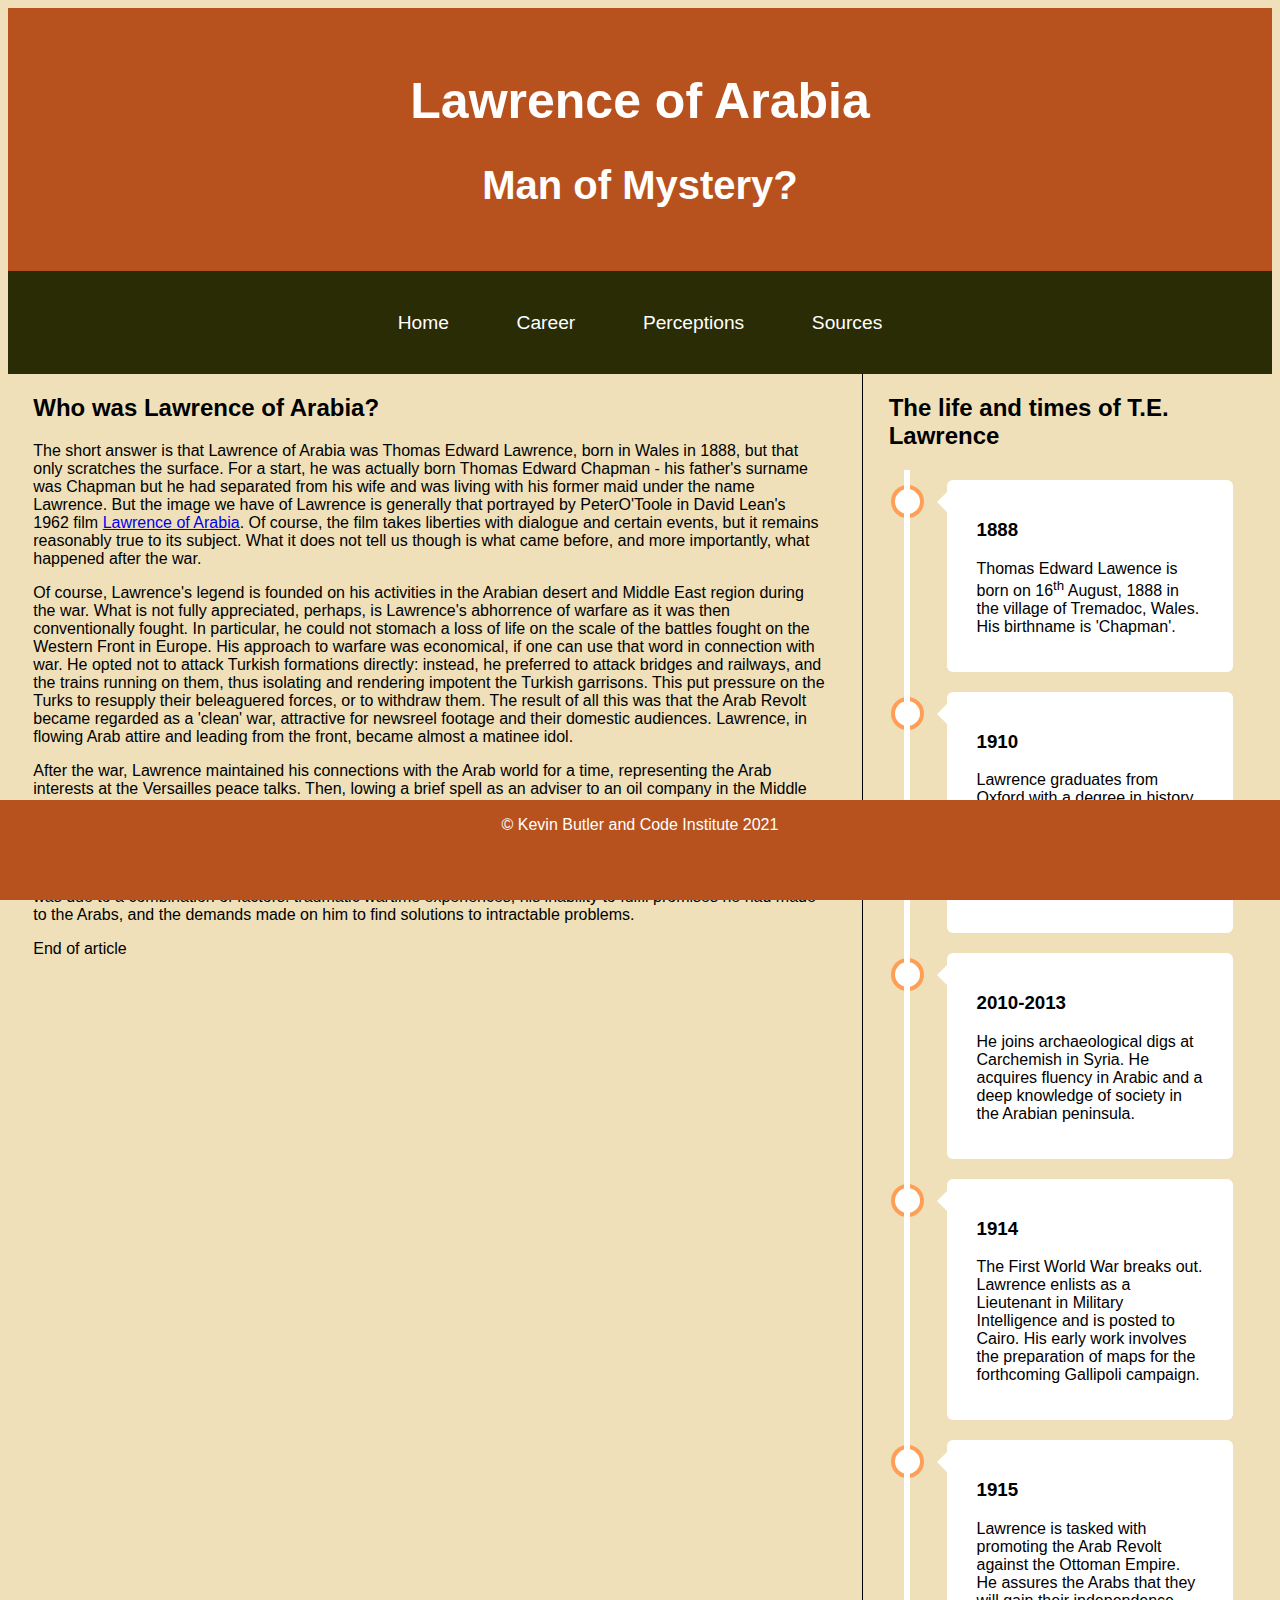
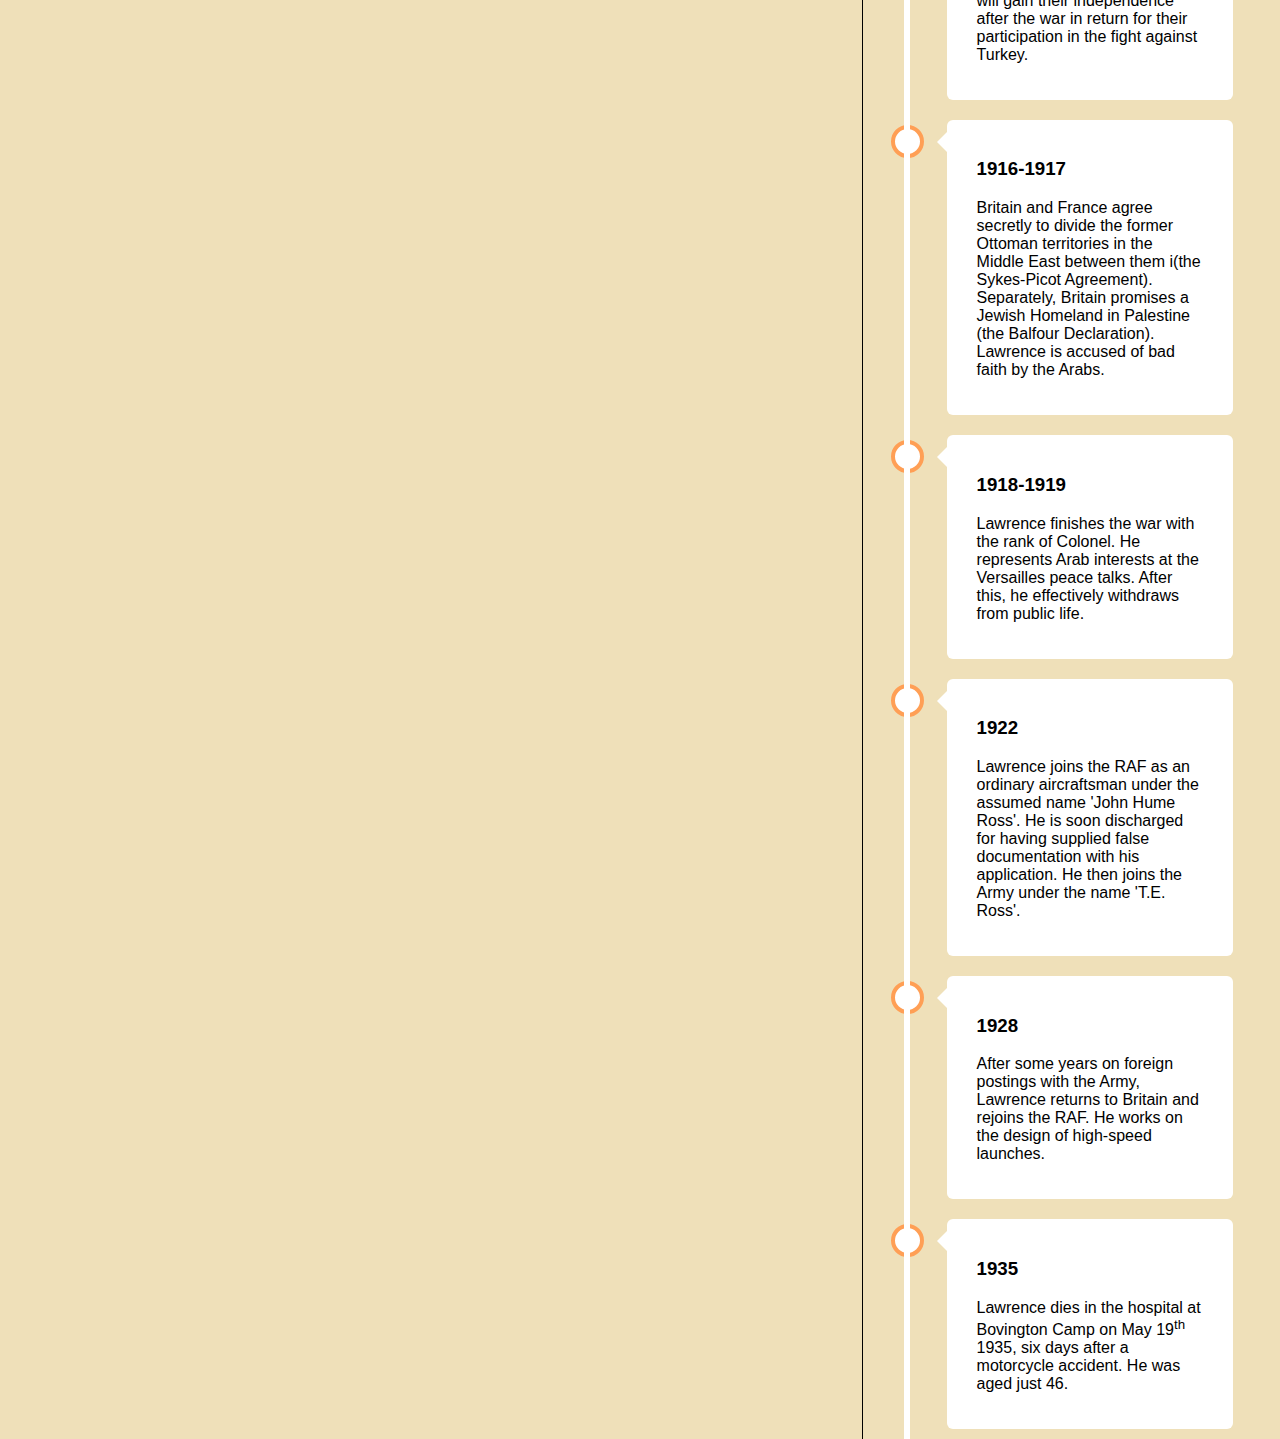
<file: index.html>
<!DOCTYPE html>
<html lang="en-US">

    <head>
        <meta charset="UTF-8">
        <meta name="viewport" content="width=device-width, initial-scale=1.0">
	<link rel="stylesheet" href="./assets/css/style.css">
        <title>Lawrence of Arabia</title>
    </head>

    <body>

                <header class="page-header">
                    <h1>Lawrence of Arabia</h1>
                    <h2>Man of Mystery?</h2>
                </header>
                <nav>
                    <ul>
                        <li><a href="./index.html">Home</a></li>
                        <li><a href="./career.html">Career</a></li>
                        <li><a href="./perceptions.html">Perceptions</a></li>
                        <li><a href="./sources.html">Sources</a></li>
                    </ul>
                </nav>

                <div>
                    <article>
                        <header>
                            <h2>Who was Lawrence of Arabia?</h2>
                        </header>
                        <section>
                            <p>
			    The short answer is that Lawrence of Arabia was Thomas Edward Lawrence, born in Wales in 1888, but that only scratches the surface. For a start, he was actually born Thomas Edward Chapman - his father's surname was Chapman but he had separated from his wife and was living with his former maid under the name Lawrence. But the image we have of Lawrence is generally that portrayed by PeterO'Toole in David Lean's 1962 film <a href="https://en.wikipedia.org/wiki/Lawrence_of_Arabia_%28film%29" target="_blank">Lawrence of Arabia</a>. Of course, the film takes liberties with dialogue and certain events, but it remains reasonably true to its subject. What it does not tell us though is what came before, and more importantly, what happened after the war. 
                             </p>
                            <p>
                            Of course, Lawrence's legend is founded on his activities in the Arabian desert and Middle East region during the war. What is not fully appreciated, perhaps, is Lawrence's abhorrence of warfare as it was then conventionally fought. In particular, he could not stomach a loss of life on the scale of the battles fought on the Western Front in Europe. His approach to warfare was economical, if one can use that word in connection with war. He opted not to attack Turkish formations directly: instead, he preferred to attack bridges and railways, and the trains running on them, thus isolating and rendering impotent the Turkish garrisons. This put pressure on the Turks to resupply their beleaguered forces, or to withdraw them. The result of all this was that the Arab Revolt became regarded as a 'clean' war, attractive for newsreel footage and their domestic audiences. Lawrence, in flowing Arab attire and leading from the front, became almost a matinee idol.
                            </p>
                            <p>
                            After the war, Lawrence maintained his connections with the Arab world for a time, representing the Arab interests at the Versailles peace talks. Then, lowing a brief spell as an adviser to an oil company in the Middle East, he quit public life. This aspect of his life is still shrouded in mystery. He was still a young man with much to offer, especially in the spheres of diplomacy or politics. His decision to effectively abnegate himself, effacing his persona, abandoning all responsibilities and connections with his former life remains an area for much psychological speculation. There is no doubt that Lawrence always had a sensitive personality, perhaps due to some extent to the circumstances of his early family life. Perhaps his collapse, if that is how it can be described, was due to a combination of factors: traumatic wartime experiences, his inability to fulfil promises he had made to the Arabs, and the demands made on him to find solutions to intractable problems.
                            </p>
                        </section>
                        <footer>
                            <p>End of article</p>
                        </footer>
                    </article>
                    <aside>
                        <h2>The life and times of T.E. Lawrence</h2>
                        <div class="timeline">
                            <div class="container right">
                                <div class="content">
                                    <h3>1888</h3>
                                    <p>
                                    Thomas Edward Lawence is born on 16<sup>th</sup> August, 1888 in the village of Tremadoc, Wales. His birthname is 'Chapman'.
                                    </p>
                                </div>
                            </div>
                            <div class="container right">
                                <div class="content">
                                    <h3>1910</h3>
                                    <p>
                                    Lawrence graduates from Oxford with a degree in history. His wrote his thesis was on military architecture, specifically that of Crusader Castles. He researches his subject by travelling throughout Syria.
                                    </p>
                                </div>
                            </div>
                            <div class="container right">
                                <div class="content">
                                    <h3>2010-2013</h3>
                                    <p>
                                    He joins archaeological digs at Carchemish in Syria. He acquires fluency in Arabic and a deep knowledge of society in the Arabian peninsula.
                                    </p>
                                </div>
                            </div>
                            <div class="container right">
                                <div class="content">
                                    <h3>1914</h3>
                                    <p>
                                    The First World War breaks out. Lawrence enlists as a Lieutenant in Military Intelligence and is posted to Cairo. His early work involves the preparation of maps for the forthcoming Gallipoli campaign.
		                    </p>
                                </div>
                            </div>
                            <div class="container right">
                                <div class="content">
                                    <h3>1915</h3>
                                    <p>
		                    Lawrence is tasked with promoting the Arab Revolt against the Ottoman Empire. He assures the Arabs that they will gain their independence after the war in return for their participation in the fight against Turkey.
                                    </p>
                                </div>
                            </div>
                            <div class="container right">
                                <div class="content">
                                    <h3>1916-1917</h3>
                                    <p>
		                    Britain and France agree secretly to divide the former Ottoman territories in the Middle East between them i(the Sykes-Picot Agreement). Separately, Britain promises a Jewish Homeland in Palestine (the Balfour Declaration). Lawrence is accused of bad faith by the Arabs.
                                    </p>
                                </div>
                            </div>
                            <div class="container right">
                                <div class="content">
                                    <h3>1918-1919</h3>
                                    <p>
		                    Lawrence finishes the war with the rank of Colonel. He represents Arab interests at the Versailles peace talks. After this, he effectively withdraws from public life.
                                    </p>
                                </div>
                            </div>
                            <div class="container right">
                                <div class="content">
                                    <h3>1922</h3>
                                    <p>
		                    Lawrence joins the RAF as an ordinary aircraftsman under the assumed name 'John Hume Ross'. He is soon discharged for having supplied false documentation with his application. He then joins the Army under the name 'T.E. Ross'. 
                                    </p>
                                </div>
                            </div>
                            <div class="container right">
                                <div class="content">
                                    <h3>1928</h3>
                                    <p>
		                    After some years on foreign postings with the Army, Lawrence returns to Britain and rejoins the RAF. He works on the design of high-speed launches.
                                    </p>
                                </div>
                            </div>
                            <div class="container right">
                                <div class="content">
                                    <h3>1935</h3>
                                    <p>
                                    Lawrence dies in the hospital at Bovington Camp on May 19<sup>th</sup> 1935, six days after a motorcycle accident. He was aged just 46.
                                    </p>
                                </div>
                            </div>
                        </div>
                    </aside>
                </div>

	<footer class="page-footer">
            <p>&copy; Kevin Butler and Code Institute 2021</p>
	</footer>
    </body>

</html>
</file>
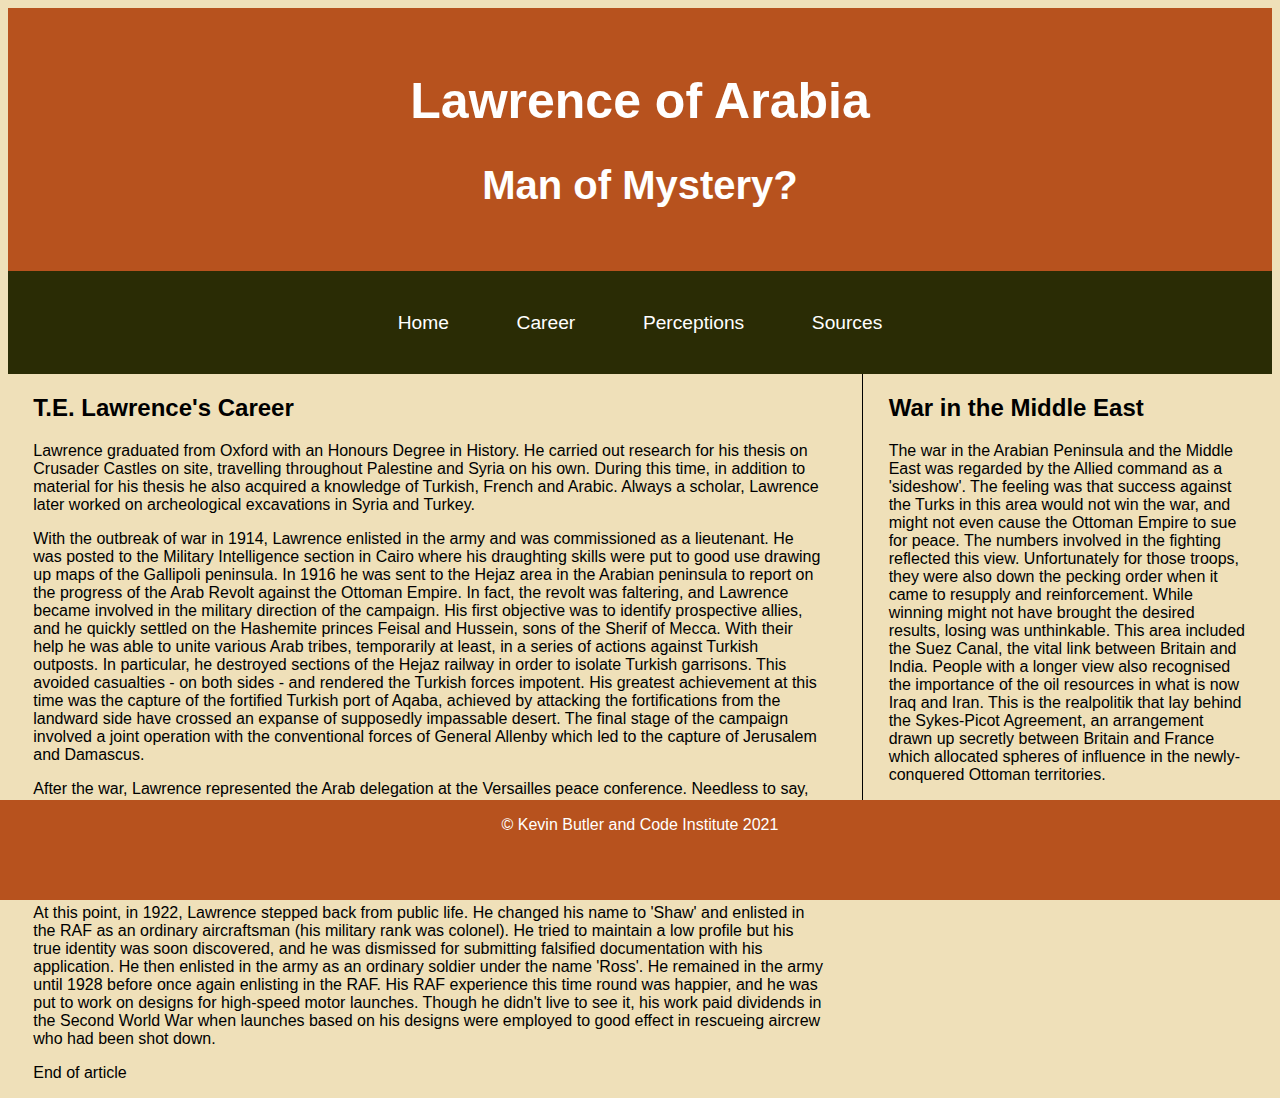
<file: career.html>
<!DOCTYPE html>
<html lang="en-US">

    <head>
        <meta charset="UTF-8">
        <meta name="viewport" content="width=device-width, initial-scale=1.0">
	<link rel="stylesheet" href="./assets/css/style.css">
        <title>Lawrence of Arabia</title>
    </head>

    <body>

                <header class="page-header">
                    <h1>Lawrence of Arabia</h1>
                    <h2>Man of Mystery?</h2>
                </header>
                <nav>
                    <ul>
                        <li><a href="./index.html">Home</a></li>
                        <li><a href="./career.html">Career</a></li>
                        <li><a href="./perceptions.html">Perceptions</a></li>
                        <li><a href="./sources.html">Sources</a></li>
                    </ul>
                </nav>

                <div>
                    <article>
                        <header>
                            <h2>T.E. Lawrence's Career</h2>
                        </header>
                        <section>
                            <p>
                            Lawrence graduated from Oxford with an Honours Degree in History. He carried out research for his thesis on Crusader Castles on site, travelling throughout Palestine and Syria on his own. During this time, in addition to material for his thesis he also acquired a knowledge of Turkish, French and Arabic. Always a scholar, Lawrence later worked on archeological excavations in Syria and Turkey.
                            </p>
                            <p>
                            With the outbreak of war in 1914, Lawrence enlisted in the army and was commissioned as a lieutenant. He was posted to the Military Intelligence section in Cairo where his draughting skills were put to good use drawing up maps of the Gallipoli peninsula. In 1916 he was sent to the Hejaz area in the Arabian peninsula to report on the progress of the Arab Revolt against the Ottoman Empire. In fact, the revolt was faltering, and Lawrence became involved in the military direction of the campaign. His first objective was to identify prospective allies, and he quickly settled on the Hashemite princes Feisal and Hussein, sons of the Sherif of Mecca. With their help he was able to unite various Arab tribes, temporarily at least, in a series of actions against Turkish outposts. In particular, he destroyed sections of the Hejaz railway in order to isolate Turkish garrisons. This avoided casualties - on both sides - and rendered the Turkish forces impotent. His greatest achievement at this time was the capture of the fortified Turkish port of Aqaba, achieved by attacking the fortifications from the landward side have crossed an expanse of supposedly impassable desert. The final stage of the campaign involved a joint operation with the conventional forces of General Allenby which led to the capture of Jerusalem and Damascus.
                            </p>
                            <p>
                            After the war, Lawrence represented the Arab delegation at the Versailles peace conference. Needless to say, the Arabs did not achieve the full independence they felt was their due. At best, a form of independence was obtained, as a subservient monarchy or government under a British or French mandate. To oblige the Hashemite princes, Feisal was made king of Syria while Hussein was made king of the newly-created state of Transjordan. Neither appointment was popular with the local populations - who were certainly not Hashemite. Following Versailles, Lawrence acted as an adviser to Winston Churchill at the Colonial Office.
                            </p>
			    <p>
			    At this point, in 1922, Lawrence stepped back from public life. He changed his name to 'Shaw' and enlisted in the RAF as an ordinary aircraftsman (his military rank was colonel). He tried to maintain a low profile but his true identity was soon discovered, and he was dismissed for submitting falsified documentation with his application. He then enlisted in the army as an ordinary soldier under the name 'Ross'. He remained in the army until 1928 before once again enlisting in the RAF. His RAF experience this time round was happier, and he was put to work on designs for high-speed motor launches. Though he didn't live to see it, his work paid dividends in the Second World War when launches based on his designs were employed to good effect in rescueing aircrew who had been shot down.
			    </p>
                        </section>
                        <footer>
                            <p>End of article</p>
                        </footer>
                    </article>
                    <aside>
                        <h2>War in the Middle East</h2>
			<p>
			The war in the Arabian Peninsula and the Middle East was regarded by the Allied command as a 'sideshow'. The feeling was that success against the Turks in this area would not win the war, and might not even cause the Ottoman Empire to sue for peace. The numbers involved in the fighting reflected this view. Unfortunately for those troops, they were also down the pecking order when it came to resupply and reinforcement. While winning might not have brought the desired results, losing was unthinkable. This area included the Suez Canal, the vital link between Britain and India. People with a longer view also recognised the importance of the oil resources in what is now Iraq and Iran. This is the realpolitik that lay behind the Sykes-Picot Agreement, an arrangement drawn up secretly between Britain and France which allocated spheres of influence in the newly-conquered Ottoman territories.
			</p>
                    </aside>
                </div>

	<footer class="page-footer">
            <p>&copy; Kevin Butler and Code Institute 2021</p>
	</footer>
    </body>

</html>
</file>
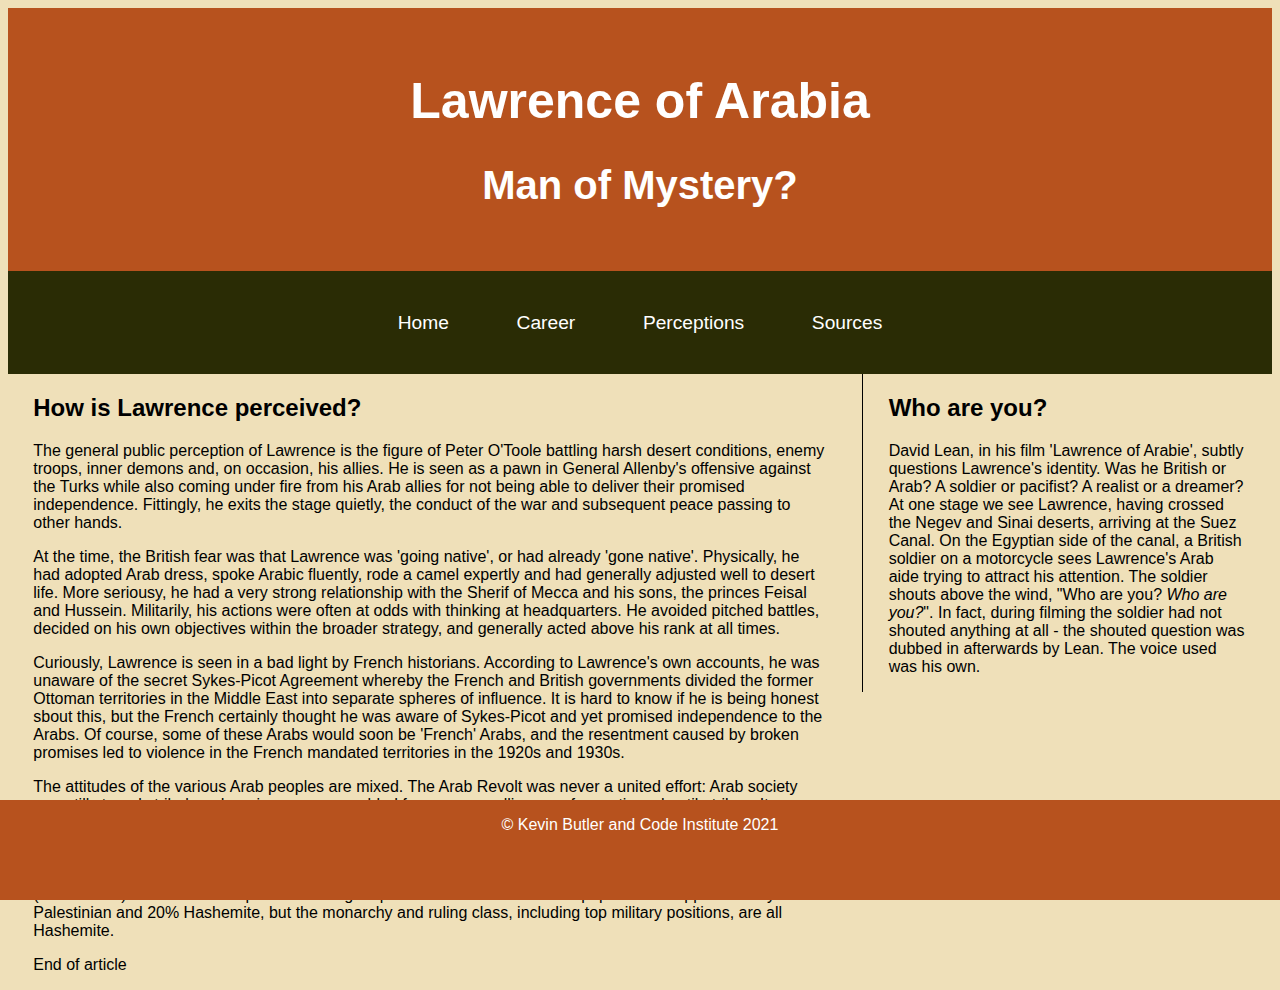
<file: perceptions.html>
<!DOCTYPE html>
<html lang="en-US">

    <head>
        <meta charset="UTF-8">
        <meta name="viewport" content="width=device-width, initial-scale=1.0">
	<link rel="stylesheet" href="./assets/css/style.css">
        <title>Lawrence of Arabia</title>
    </head>

    <body>

                <header class="page-header">
                    <h1>Lawrence of Arabia</h1>
                    <h2>Man of Mystery?</h2>
                </header>
                <nav>
                    <ul>
                        <li><a href="./index.html">Home</a></li>
                        <li><a href="./career.html">Career</a></li>
                        <li><a href="./perceptions.html">Perceptions</a></li>
                        <li><a href="./sources.html">Sources</a></li>
                    </ul>
                </nav>

                <div>
                    <article>
                        <header>
                            <h2>How is Lawrence perceived?</h2>
                        </header>
                        <section>
                            <p>
                            The general public perception of Lawrence is the figure of Peter O'Toole battling harsh desert conditions, enemy troops, inner demons and, on occasion, his allies. He is seen as a pawn in General Allenby's offensive against the Turks while also coming under fire from his Arab allies for not being able to deliver their promised independence. Fittingly, he exits the stage quietly, the conduct of the war and subsequent peace passing to other hands.
                            </p>
                            <p>
                            At the time, the British fear was that Lawrence was 'going native', or had already 'gone native'. Physically, he had adopted Arab dress, spoke Arabic fluently, rode a camel expertly and had generally adjusted well to desert life. More seriousy, he had a very strong relationship with the Sherif of Mecca and his sons, the princes Feisal and Hussein. Militarily, his actions were often at odds with thinking at headquarters. He avoided pitched battles, decided on his own objectives within the broader strategy, and generally acted above his rank at all times.
                            </p>
                            <p>
                            Curiously, Lawrence is seen in a bad light by French historians. According to Lawrence's own accounts, he was unaware of the secret Sykes-Picot Agreement whereby the French and British governments divided the former Ottoman territories in the Middle East into separate spheres of influence. It is hard to know if he is being honest sbout this, but the French certainly thought he was aware of Sykes-Picot and yet promised independence to the Arabs. Of course, some of these Arabs would soon be 'French' Arabs, and the resentment caused by broken promises led to violence in the French mandated territories in the 1920s and 1930s.
                            </p>
                            <p>
                            The attitudes of the various Arab peoples are mixed. The Arab Revolt was never a united effort: Arab society was still strongly tribal, and armies were assembled from uneasy alliances of sometimes hostile tribes. It was inevitable that some tribes - and the leaders of those tribes - would fare better than others after the war. Lawrence's main allies were drawn from the Hashemite Kingdom of what is now Saudi Arabia. The Hashemite dynasty was supplanted by the Ibn Saud dynasty after the war, but the Hashemite princes who served with Lawrence, Feisal and Hussein, were awared kingdoms of their own in Syria and the newly-created Transjordan (now Jordan). This has had repercussions right up to modern times: Jordan's population is approximately 80% Palestinian and 20% Hashemite, but the monarchy and ruling class, including top military positions, are all Hashemite.
                            </p>
                        </section>
                        <footer>
                            <p>End of article</p>
                        </footer>
                    </article>
                    <aside>
                        <h2>Who are you?</h2>
			<p>
			David Lean, in his film 'Lawrence of Arabie', subtly questions Lawrence's identity. Was he British or Arab? A soldier or pacifist? A realist or a dreamer? At one stage we see Lawrence, having crossed the Negev and Sinai deserts, arriving at the Suez Canal. On the Egyptian side of the canal, a British soldier on a motorcycle sees Lawrence's Arab aide trying to attract his attention. The soldier shouts above the wind, "Who are you? <i>Who are you?</i>". In fact, during filming the soldier had not shouted anything at all - the shouted question was dubbed in afterwards by Lean. The voice used was his own.
			</p>
                    </aside>
                </div>

	<footer class="page-footer">
            <p>&copy; Kevin Butler and Code Institute 2021</p>
	</footer>
    </body>

</html>
</file>
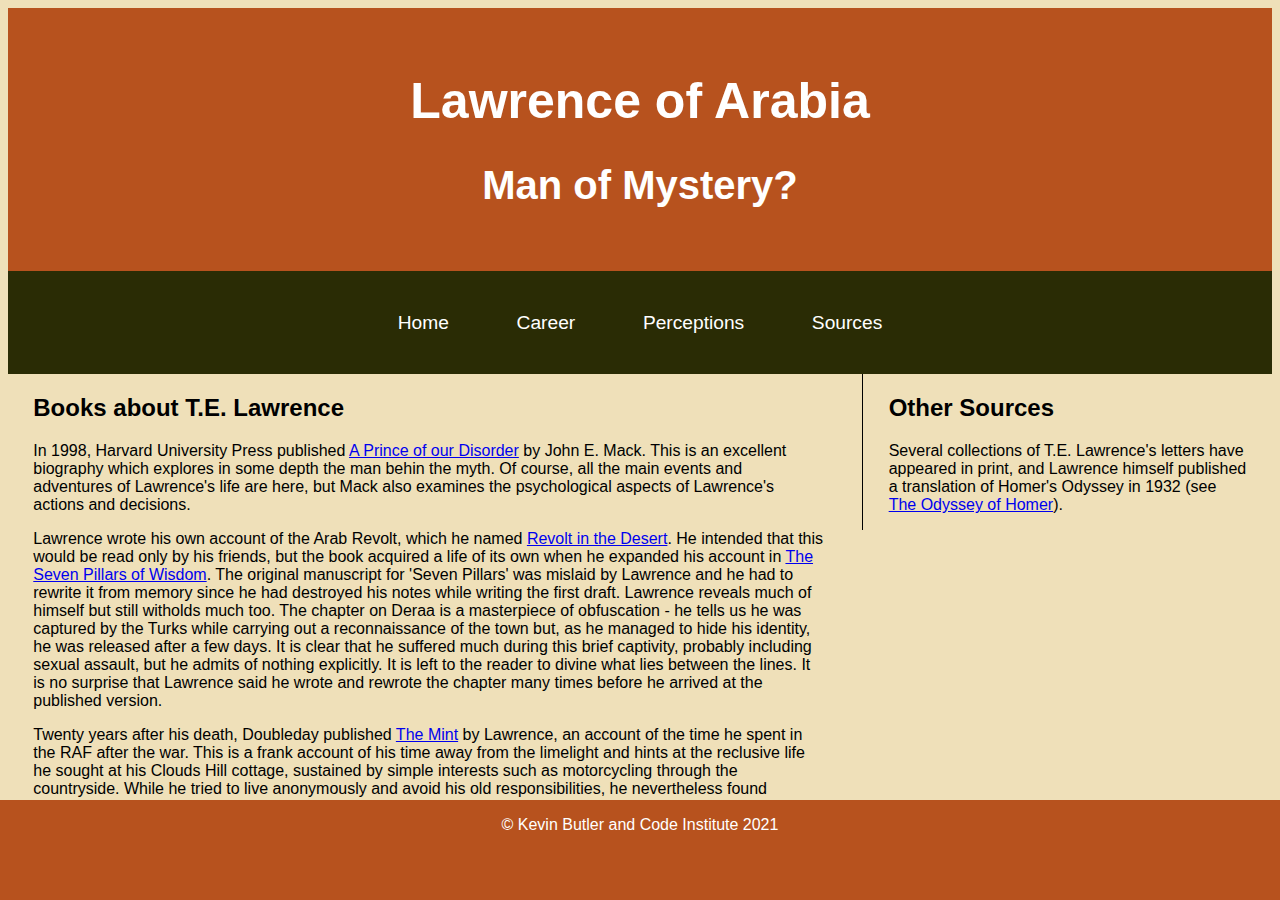
<file: sources.html>
<!DOCTYPE html>
<html lang="en-US">

    <head>
        <meta charset="UTF-8">
        <meta name="viewport" content="width=device-width, initial-scale=1.0">
	<link rel="stylesheet" href="./assets/css/style.css">
        <title>Lawrence of Arabia</title>
    </head>

    <body>

                <header class="page-header">
                    <h1>Lawrence of Arabia</h1>
                    <h2>Man of Mystery?</h2>
                </header>
                <nav>
                    <ul>
                        <li><a href="./index.html">Home</a></li>
                        <li><a href="./career.html">Career</a></li>
                        <li><a href="./perceptions.html">Perceptions</a></li>
                        <li><a href="./sources.html">Sources</a></li>
                    </ul>
                </nav>

                <div>
                    <article>
                        <header>
                            <h2>Books about T.E. Lawrence</h2>
                        </header>
                        <section>
                            <p>
			    In 1998, Harvard University Press published <a href="https://www.hup.harvard.edu/catalog.php?isbn=9780674704947" target="_blank">A Prince of our Disorder</a> by John E. Mack. This is an excellent biography which explores in some depth the man behin the myth. Of course, all the main events and adventures of Lawrence's life are here, but Mack also examines the psychological aspects of Lawrence's actions and decisions.
                            </p>
                            <p>
			    Lawrence wrote his own account of the Arab Revolt, which he named <a href="https://www.goodreads.com/book/show/64683.Revolt_in_the_Desert" target="_blank">Revolt in the Desert</a>. He intended that this would be read only by his friends, but the book acquired a life of its own when he expanded his account in <a href="https://www.goodreads.com/book/show/57936.Seven_Pillars_of_Wisdom" target="_blank">The Seven Pillars of Wisdom</a>. The original manuscript for 'Seven Pillars' was mislaid by Lawrence and he had to rewrite it from memory since he had destroyed his notes while writing the first draft. Lawrence reveals much of himself but still witholds much too. The chapter on Deraa is a masterpiece of obfuscation - he tells us he was captured by the Turks while carrying out a reconnaissance of the town but, as he managed to hide his identity, he was released after a few days. It is clear that he suffered much during this brief captivity, probably including sexual assault, but he admits of nothing explicitly. It is left to the reader to divine what lies between the lines. It is no surprise that Lawrence said he wrote and rewrote the chapter many times before he arrived at the published version.  
                            </p>
                            <p>
			    Twenty years after his death, Doubleday published <a href="https://www.goodreads.com/book/show/767350.The_Mint" target="_blank">The Mint</a> by Lawrence, an account of the time he spent in the RAF after the war. This is a frank account of his time away from the limelight and hints at the reclusive life he sought at his Clouds Hill cottage, sustained by simple interests such as motorcycling through the countryside. While he tried to live anonymously and avoid his old responsibilities, he nevertheless found barracks life difficult. Living in close proximity with others was difficult for him.
                            </p>
                        </section>
                        <footer>
                            <p>End of article</p>
                        </footer>
                    </article>
                    <aside>
                        <h2>Other Sources</h2>
			<p>
			Several collections of T.E. Lawrence's letters have appeared in print, and Lawrence himself published a translation of Homer's Odyssey in 1932 (see <a href="https://global.oup.com/academic/product/the-odyssey-of-homer-9780195068184?cc=ie&lang=en&" target="_blank">The Odyssey of Homer</a>).
			</p>
                    </aside>
                </div>

	<footer class="page-footer">
            <p>&copy; Kevin Butler and Code Institute 2021</p>
	</footer>
    </body>

</html>
</file>
<file: assets/css/style.css>
body {
    background-color: #efe0b9;
    padding: 0;
    font-family: 'Oswald', sans-serif;
    margin-bottom: 100px;
}

nav {
    background-color: grey;
    width: 100%;
}

nav ul {
    list-style: none;
    background-color: #2a2c05;
    text-align: center;
    padding: 0;
    margin: 0;
}

nav li {
    font-size: 1.2em;
    line-height: 40px;
    height: 40px;
    display: inline-block;
    margin: 2.5%;
}

nav a {
    text-decoration: none;
    color: #fff;
    display: block;
}

nav a:hover {
    background-color: #fff;
    color: #2a2c05;
}

.page-header {
    background-color: #b7521e;
    padding: 30px 0;
    text-align: center;
}

.page-header h1 {
	font-size: 50px;
	color: #fff;
}

.page-header h2 {
	font-size: 40px;
	color: #fff;
}

article {
    background-color: #efe0b9;
    padding: 0 2%;
    width: 62.66%;
    float: left;
    display: inline-block;
    vertical-align: top;
}

aside {
    width: 28.33%;
    float: right;
    border-left: 1px solid black;
    background-color: #efe0b9;
    padding: 0 2%;
    display: inline-block;
    vertical-align: top;
}

.page-footer {
    background-color: #b7521e;
    text-align: center;
    width: 100%;
    position: fixed;
    right: 0;
    bottom: 0;
    color: #fff;
    height: 100px;
}

/* The actual timeline (the vertical ruler) */
.timeline {
  position: relative;
  max-width: 100%;
  margin: 0 auto;
}

/* The actual timeline (the vertical ruler) */
.timeline::after {
  content: '';
  position: absolute;
  width: 6px;
  background-color: white;
  top: 0;
  bottom: 0;
  left: 5%;
  margin-left: -3px;
}

/* Container around content */
.container {
  padding: 10px 40px;
  position: relative;
  background-color: inherit;
  width: 80%;
}

/* The circles on the timeline */
.container::after {
  content: '';
  position: absolute;
  width: 25px;
  height: 25px;
  right: -17px;
  background-color: white;
  border: 4px solid #FF9F55;
  top: 15px;
  border-radius: 50%;
}


/* Place the container to the right */
.right {
  left: 5%;
}

/* Add arrows to the right container (pointing left) */
.right::before {
  content: " ";
  height: 0;
  position: absolute;
  top: 22px;
  width: 0;
  left: 30px;
  border: medium solid white;
  border-width: 10px 10px 10px 0;
  border-color: transparent white transparent transparent;
}

/* Fix the circle for containers on the right side */
.right::after {
  left: -16px;
}

/* The actual content */
.content {
  padding: 20px 30px;
  background-color: white;
  position: relative;
  border-radius: 6px;
}
</file>
